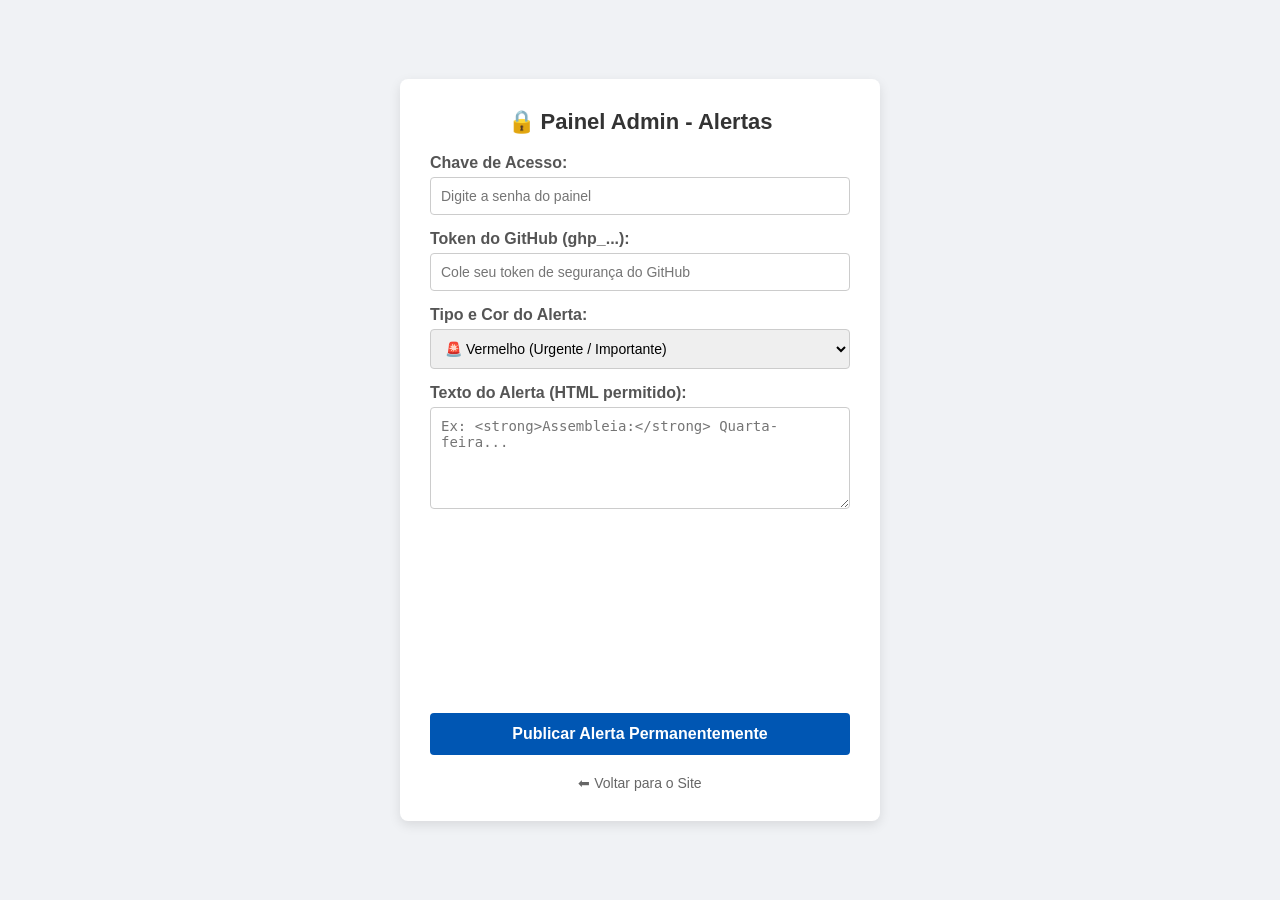
<file: admin.html>
<!DOCTYPE html>
<html lang="pt-BR">
<head>
    <meta charset="UTF-8">
    <meta name="viewport" content="width=device-width, initial-scale=1.0">
    <title>Painel Administrativo - Sindicato</title>
    <style>
        body { font-family: Arial, sans-serif; background-color: #f0f2f5; display: flex; justify-content: center; align-items: center; min-height: 100vh; margin: 0; }
        .painel-container { width: 100%; max-width: 480px; background: white; padding: 30px; border-radius: 8px; box-shadow: 0 4px 12px rgba(0, 0, 0, 0.1); box-sizing: border-box; }
        h2 { margin-top: 0; color: #333; text-align: center; font-size: 22px; }
        label { display: block; margin: 15px 0 5px; font-weight: bold; color: #555; }
        input[type="password"], select, textarea { width: 100%; padding: 10px; box-sizing: border-box; border: 1px solid #ccc; border-radius: 4px; font-size: 14px; }
        textarea { resize: vertical; }
        button { width: 100%; padding: 12px; background-color: #0056b3; color: white; border: none; border-radius: 4px; font-size: 16px; font-weight: bold; cursor: pointer; margin-top: 200px; transition: background 0.2s; }
        button:hover { background-color: #004085; }
        button:disabled { background-color: #aaa; cursor: not-allowed; }
        .status-msg { margin-top: 15px; text-align: center; font-weight: bold; font-size: 14px; }
        .link-voltar { display: block; text-align: center; margin-top: 20px; color: #666; text-decoration: none; font-size: 14px; }
    </style>
</head>
<body>

<div class="painel-container">
    <h2>🔒 Painel Admin - Alertas</h2>
    
    <!-- O FORMULÁRIO QUE ESTAVA FALTANDO -->
    <form id="form-github-alerta">
        <label for="senha-admin">Chave de Acesso:</label>
        <input type="password" id="senha-admin" placeholder="Digite a senha do painel" required>

        <label for="token-github">Token do GitHub (ghp_...):</label>
        <input type="password" id="token-github" placeholder="Cole seu token de segurança do GitHub" required>

        <label for="tipo-alerta">Tipo e Cor do Alerta:</label>
        <select id="tipo-alerta" required>
            <option value="alerta-urgente">🚨 Vermelho (Urgente / Importante)</option>
            <option value="alerta-informativo">ℹ️ Azul (Informativo / Geral)</option>
            <option value="alerta-sucesso">✅ Verde (Comunicado / Concluído)</option>
        </select>

        <label for="novo-texto-alerta">Texto do Alerta (HTML permitido):</label>
        <textarea id="novo-texto-alerta" rows="5" placeholder="Ex: <strong>Assembleia:</strong> Quarta-feira..." required></textarea>
        
        <button type="submit" id="btn-salvar">Publicar Alerta Permanentemente</button>
    </form>
    
    <div id="mensagem-status" class="status-msg"></div>
    <a href="index.html" class="link-voltar">⬅ Voltar para o Site</a>
</div>

<script>
document.addEventListener('DOMContentLoaded', function() {
    const form = document.getElementById('form-github-alerta');
    if (!form) return;

    form.addEventListener('submit', async function(e) {
        e.preventDefault();
        
        const btn = document.getElementById('btn-salvar');
        const status = document.getElementById('mensagem-status');
        
        const senhaDigitada = document.getElementById('senha-admin').value;
        const githubToken = document.getElementById('token-github').value.trim();
        const novaClasse = document.getElementById('tipo-alerta').value;
        const novoTexto = document.getElementById('novo-texto-alerta').value;

        const SENHA_CORRETA = "4321"; 
        const USERNAME = "daniko1503"; 
        const REPO = "si-sindicato"; 
        const FILE_PATH = "index.html";

        if (senhaDigitada !== SENHA_CORRETA) {
            status.style.color = "red";
            status.innerText = "❌ Senha do painel incorreta!";
            return;
        }
        
        btn.disabled = true;
        status.style.color = "blue";
        status.innerText = "Conectando ao GitHub...";

        try {
            const url = `https://github.com{USERNAME}/${REPO}/contents/${FILE_PATH}`;
            
            const response = await fetch(url, {
                headers: { 
                    "Authorization": `Bearer ${githubToken}`,
                    "Accept": "application/vnd.github.v3+json"
                }
            });
            
            if (!response.ok) throw new Error("Token inválido ou sem permissão de acesso.");
            
            const fileData = await response.json();
            const rawContent = decodeURIComponent(escape(atob(fileData.content)));
            
            let rotulo = "URGENTE";
            if (novaClasse === "alerta-informativo") rotulo = "INFORMAÇÃO";
            if (novaClasse === "alerta-sucesso") rotulo = "AVISO";

            const novoBlocoAlerta = `<!-- PAINEL DE AVISOS URGENTES -->\n<div class="${novaClasse}" id="painel-alerta">\n    <div class="container alerta-content">\n        <span class="badge-alerta">${rotulo}</span>\n        <p>${novoTexto}</p>\n    </div>\n</div>`;
                                  
            // Regex ajustada para encontrar a div independentemente da ordem dos atributos
            const regexPainelCompleto = /<!-- PAINEL DE AVISOS URGENTES -->[\s\(\S\)]*?<div[^>]*id="painel-alerta"[\s\(\S\)]*?<\/div>\s*<\/div>/;
            
            if (!regexPainelCompleto.test(rawContent)) {
                throw new Error("Não localizamos o comentário e a estrutura 'painel-alerta' no index.html.");
            }
            
            const conteudoModificado = rawContent.replace(regexPainelCompleto, novoBlocoAlerta);

            const updateResponse = await fetch(url, {
                method: "PUT",
                headers: {
                    "Authorization": `Bearer ${githubToken}`,
                    "Content-Type": "application/json",
                    "Accept": "application/vnd.github.v3+json"
                },
                body: JSON.stringify({
                    message: "🚨 Alerta atualizado via Painel Admin",
                    content: btoa(unescape(encodeURIComponent(conteudoModificado))),
                    sha: fileData.sha
                })
            });

            if (updateResponse.ok) {
                status.style.color = "green";
                status.innerText = "✅ Publicado com sucesso! O site foi alterado no GitHub Pages. Aguarde 1 minuto para atualizar.";
                document.getElementById('novo-texto-alerta').value = '';
            } else {
                throw new Error("Erro ao salvar atualizações no repositório.");
            }

        } catch (error) {
            status.style.color = "red";
            status.innerText = "❌ Erro: " + error.message;
        } finally {
            btn.disabled = false;
        }
    });
});
</script>

</body>
</html>
</file>
